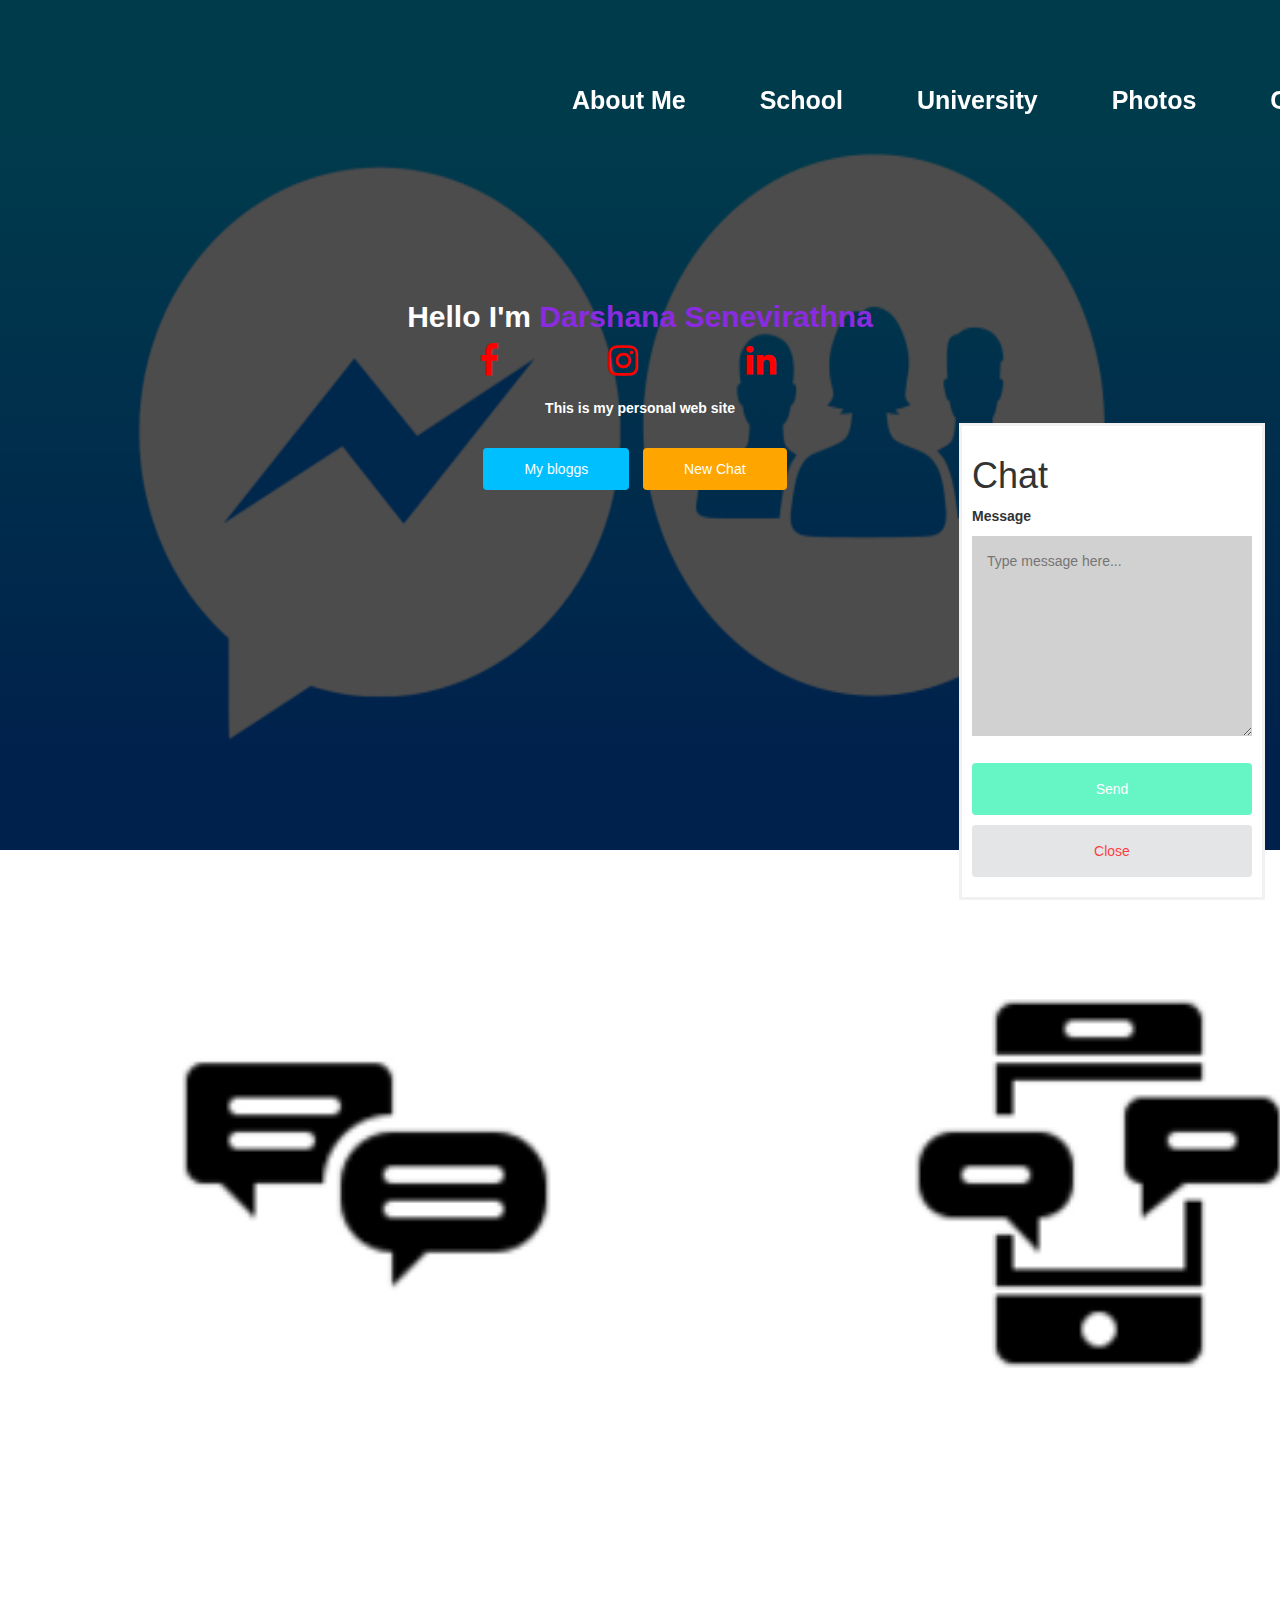
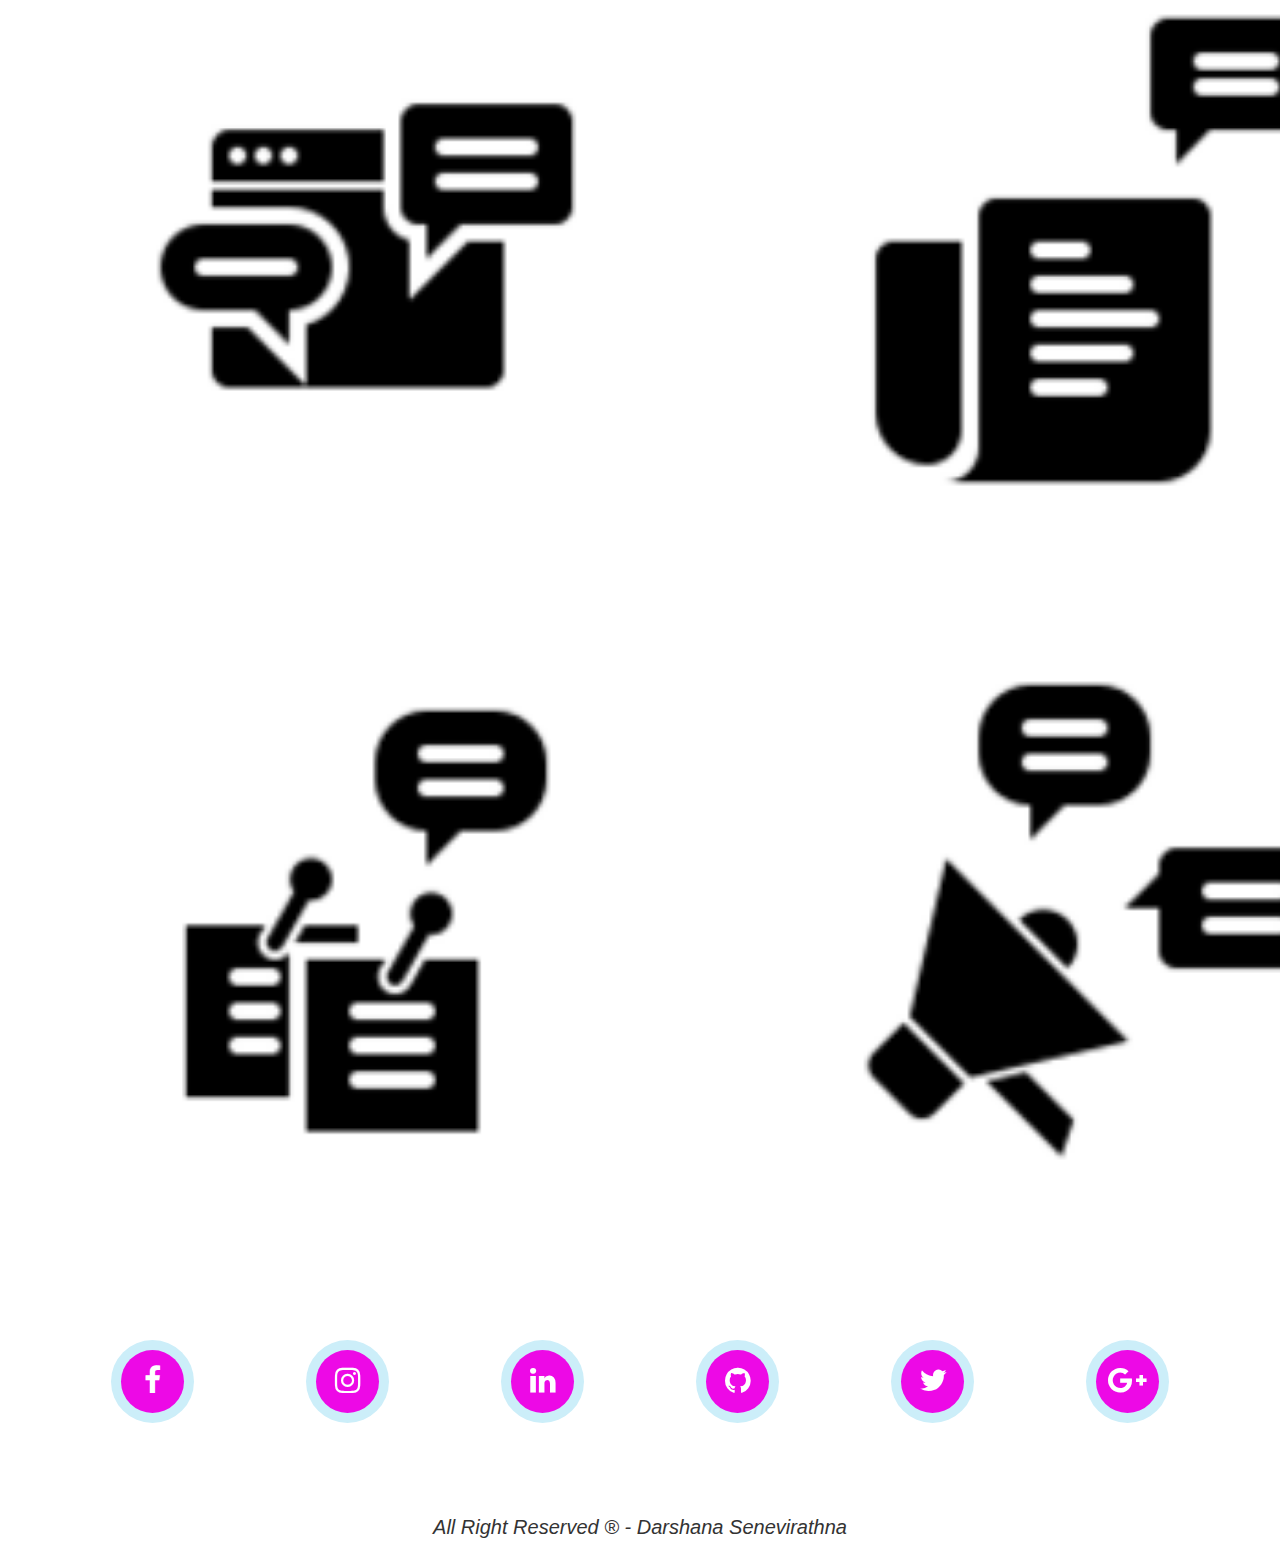
<file: my web site/chat.html>
<!DOCTYPE html>
<html lang="en">

<head>
    <meta charset="UTF-8">
    <meta name="viewport" content="width=device-width, initial-scale=1.0">
    <meta http-equiv="X-UA-Compatible" content="ie=edge">
    <link rel="stylesheet" href="css/style.css">
    <!-- <link rel="stylesheet" href="https://cdnjs.cloudflare.com/ajax/libs/font-awesome/5.10.2/css/brands.min.css" integrity="sha256-uDPmT0cBhgbD0vyb8hr076ZhG5XwUmJe/KCLiAvPyAo=" crossorigin="anonymous" /> -->
    <link rel="stylesheet" href="https://cdnjs.cloudflare.com/ajax/libs/font-awesome/4.7.0/css/font-awesome.min.css">

    <!-- Latest compiled and minified CSS -->
    <link rel="stylesheet" href="https://maxcdn.bootstrapcdn.com/bootstrap/3.4.0/css/bootstrap.min.css">

    <!-- jQuery library -->

    <script src="https://ajax.googleapis.com/ajax/libs/jquery/3.4.1/jquery.min.js"></script>

    <!-- Latest compiled JavaScript -->
    <script src="js/caroufredsel.js"></script>
    <script src="https://maxcdn.bootstrapcdn.com/bootstrap/3.4.0/js/bootstrap.min.js"></script>
    <title>Chat</title>
</head>

<body>

    <header>
        <div class="container">
            <div class="row">
                <a href="" class="logo"><img src="images/newlogo.png" alt=""></a>
                <nav>
                    <ul>
                        <li><a href="index.html">About Me</a> </li>
                        <li><a href="school.html">School</a> </li>
                        <li><a href="university.html">University</a> </li>
                        <li><a href="gallery.html">Photos</a> </li>

                        <li><a href="contacts.html">Contact Me</a> </li>
                    </ul>
                </nav>
            </div>
        </div>
    </header>

    <section class="slider">
        <ul class="slider-carousel" id="slider-carousel">
            <li class="mimg1">
                <h2>Hello I'm <span> Darshana Senevirathna</span></h2>
                <a href="https://www.facebook.com/brayan.senevirathna"><i class="fa fa-facebook"></i></a>
                <a href="https://www.instagram.com/brayan_senevirathna/?hl=en"><i class="fa fa-instagram"></a></i>
                <a href="https://www.linkedin.com/in/darshana-senevirathna-44a2a215b/"><i
                        class="fa fa-linkedin"></a></i>
                <p><br>
                    This is my personal web site
                </p><br>
                <a href="https://www.blogger.com/profile/05845219581681550666" class="btn btn-half">My bloggs</a>
                <a href="chat.html" class="btn btn-full">New Chat</a>

            </li>
            <li class="mimg2">
                <h2>Hello I'm <span> Darshana Senevirathna</span></h2>
                <a href="https://www.facebook.com/brayan.senevirathna"><i class="fa fa-facebook"></a></i>
                <a href="https://www.instagram.com/brayan_senevirathna/?hl=en"><i class="fa fa-instagram"></a></i>
                <a href="https://www.linkedin.com/in/darshana-senevirathna-44a2a215b/"><i
                        class="fa fa-linkedin"></a></i>
                <p><br>
                    This is my personal web site
                </p><br>
                <a href="https://www.blogger.com/profile/05845219581681550666" class="btn btn-half">My bloggs</a>
                <a href="chat.html" class="btn btn-full">New Chat</a>

            </li>
            <li class="mimg3">
                <h2>Hello I'm <span> Darshana Senevirathna</span></h2>
                <a href="https://www.facebook.com/brayan.senevirathna"><i class="fa fa-facebook"></a></i>
                <a href="https://www.instagram.com/brayan_senevirathna/?hl=en"><i class="fa fa-instagram"></a></i>
                <a href="https://www.linkedin.com/in/darshana-senevirathna-44a2a215b/"><i
                        class="fa fa-linkedin"></a></i>
                <p><br>
                    This is my personal web site
                </p><br>
                <a href="https://www.blogger.com/profile/05845219581681550666" class="btn btn-half">My bloggs</a>
                <a href="chat.html" class="btn btn-full">New Chat</a>

            </li>
        </ul>
    </section>

    <section class="ccontainer">
        <!-- <h2>Popup chat window</h2> -->

        <button class="open-button" onclick="openform()">Chat</button>

        <div class="chat-popup" id="myform">
            <form action="" class="form-container">
                <h1>Chat</h1>
                <label for="msg"><b>Message</b></label>
                <textarea name="msg" placeholder="Type message here..." required></textarea>
                <button class="btn" type="submit">Send</button>
                <button class="btn cancel" type="button" onclick="closeform()">Close</button>
            </form>
        </div>

    </section>

    <script>

        function openform() {
            document.getElementById('myform').style.display = "block";
        }

        function closeform() {
            document.getElementById('myform').style.display = "none";
        }

    </script>

    <section class="social-media-links">
        <div class="container">
            <div class="row">
                <div class="col-sm-2">
                    <a href="https://www.facebook.com/brayan.senevirathna"><i class="fa fa-facebook"></i></a>
                </div>
                <div class="col-sm-2">
                    <a href="https://www.instagram.com/brayan_senevirathna/?hl=en"><i class="fa fa-instagram"></i></a>
                </div>
                <div class="col-sm-2">
                    <a href="https://www.linkedin.com/in/darshana-senevirathna-44a2a215b/"><i class="fa fa-linkedin"></i></a>
                </div>
                <div class="col-sm-2">
                    <a href="https://github.com/Darshana97"><i class="fa fa-github"></i></a>
                </div>
                <div class="col-sm-2">
                    <a href=""><i class="fa fa-twitter"></i></a>
                </div>
                <div class="col-sm-2">
                    <a href=""><i class="fa fa-google-plus"></i></a>
                </div>
            </div>
        </div>
    </section>

    <footer class="footer">
        <em>All Right Reserved &reg - Darshana Senevirathna</em>
    </footer>


    <script src="js/main.js"></script>

</body>

</html>
</file>
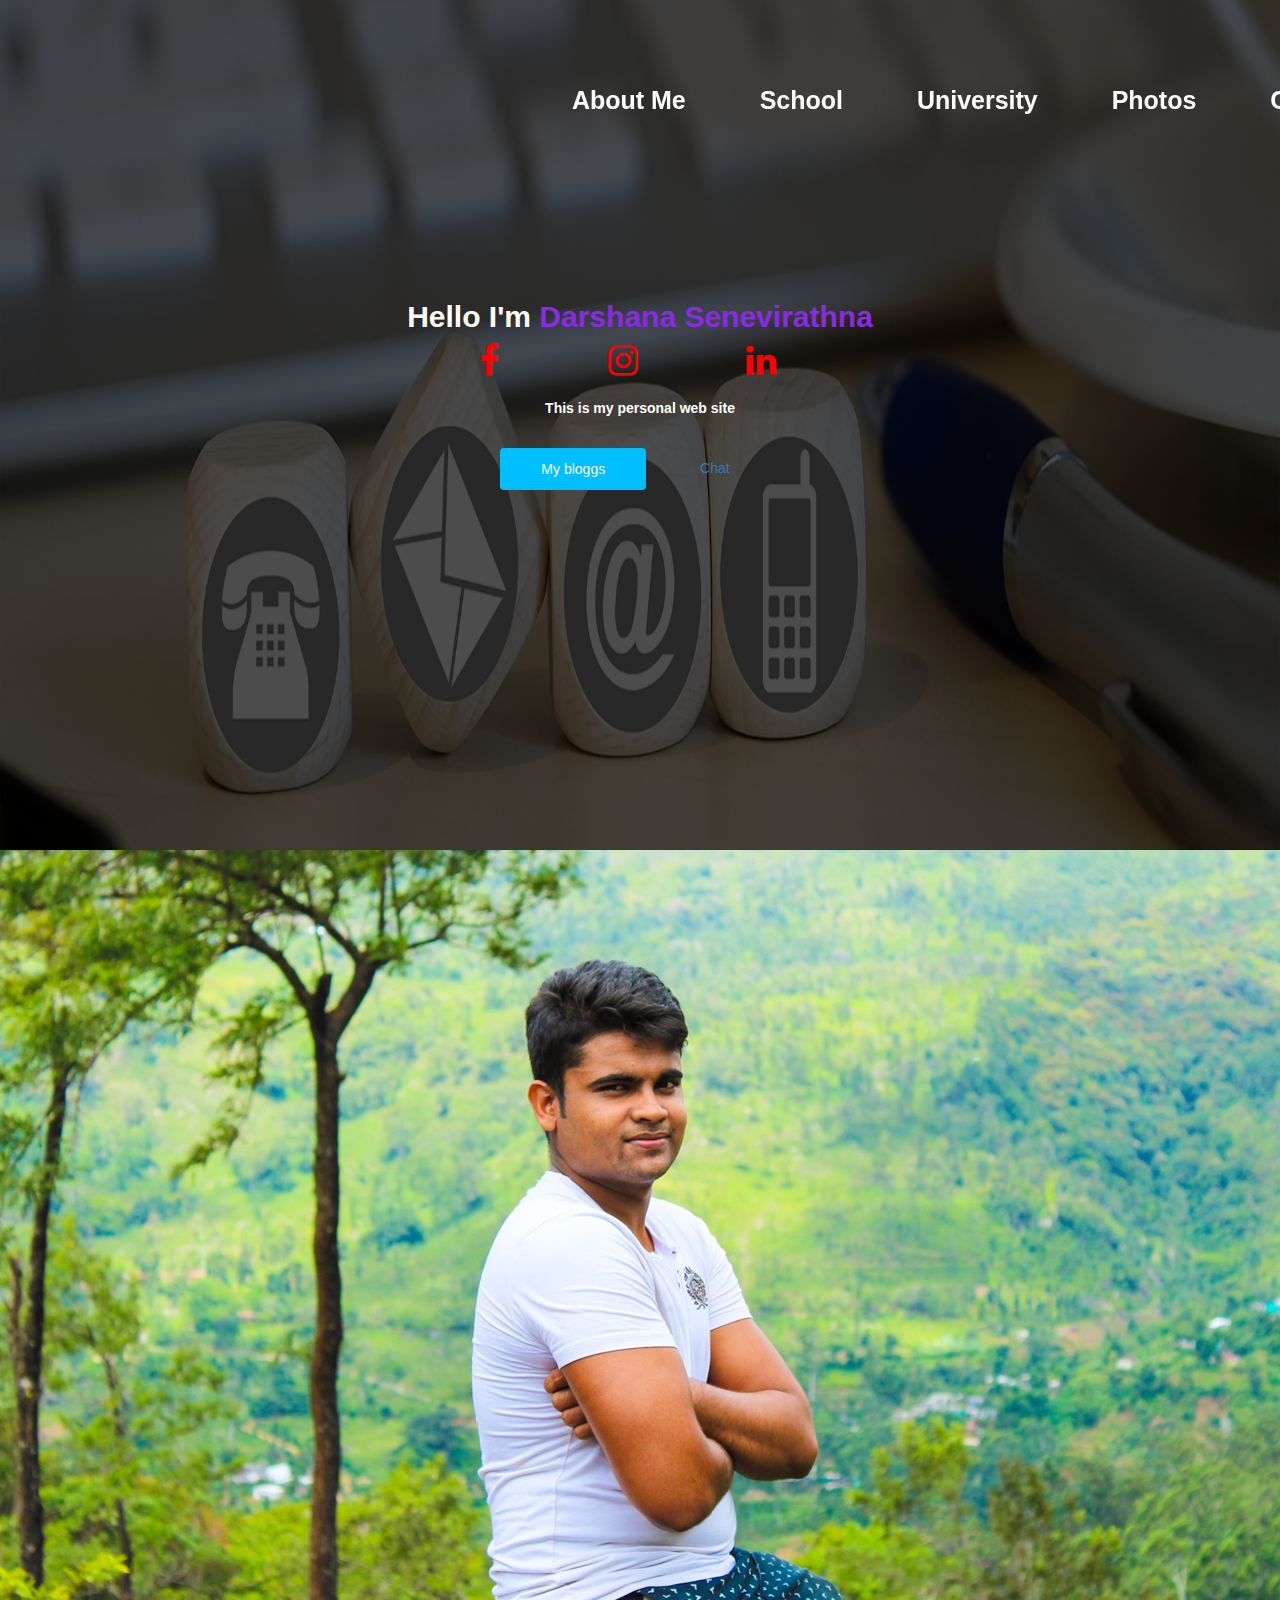
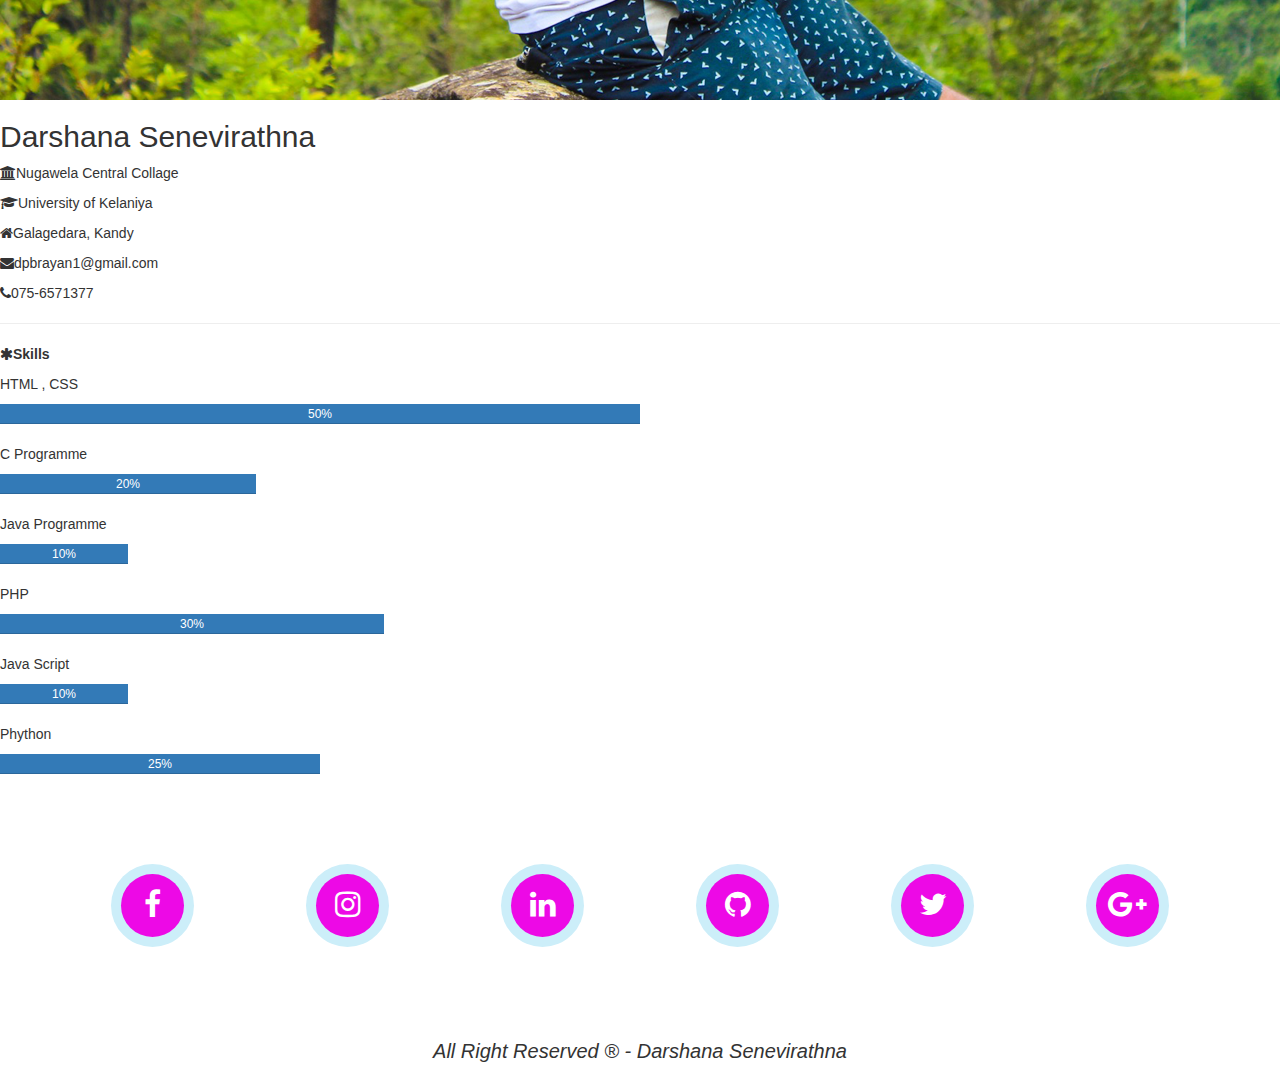
<file: my web site/contacts.html>
<!DOCTYPE html>
<html lang="en">

<head>
    <meta charset="UTF-8">
    <meta name="viewport" content="width=device-width, initial-scale=1.0">
    <meta http-equiv="X-UA-Compatible" content="ie=edge">
    <link rel="stylesheet" href="css/style.css">
    <link rel="stylesheet" href="https://cdnjs.cloudflare.com/ajax/libs/font-awesome/4.7.0/css/font-awesome.min.css">
    <link rel="stylesheet" href="https://stackpath.bootstrapcdn.com/font-awesome/4.7.0/css/font-awesome.min.css">

    <!-- Latest compiled and minified CSS -->
    <link rel="stylesheet" href="https://maxcdn.bootstrapcdn.com/bootstrap/3.4.0/css/bootstrap.min.css">

    <!-- jQuery library -->

    <script src="https://ajax.googleapis.com/ajax/libs/jquery/3.4.1/jquery.min.js"></script>

    <!-- Latest compiled JavaScript -->
    <script src="js/caroufredsel.js"></script>
    <script src="https://maxcdn.bootstrapcdn.com/bootstrap/3.4.0/js/bootstrap.min.js"></script>
    <title>Contact</title>
</head>

<body>

    <header>
        <div class="container">
            <div class="row">
                <a href="" class="logo"><img src="images/newlogo.png" alt=""></a>
                <nav>
                    <ul>
                        <li><a href="index.html">About Me</a> </li>
                        <li><a href="school.html">School</a> </li>
                        <li><a href="university.html">University</a> </li>
                        <li><a href="gallery.html">Photos</a> </li>

                        <li><a href="contacts.html">Contact Me</a> </li>
                    </ul>
                </nav>
            </div>
        </div>
    </header>

    <section class="slider">
        <ul class="slider-carousel" id="slider-carousel">
            <li class="cimg1">
                <h2>Hello I'm <span> Darshana Senevirathna</span></h2>
                <a href="https://www.facebook.com/brayan.senevirathna"><i class="fa fa-facebook"></i></a>
                <a href="https://www.instagram.com/brayan_senevirathna/?hl=en"><i class="fa fa-instagram"></a></i>
                <a href="https://www.linkedin.com/in/darshana-senevirathna-44a2a215b/"><i
                        class="fa fa-linkedin"></a></i>
                <p><br>
                    This is my personal web site
                </p><br>
                <a href="https://www.blogger.com/profile/05845219581681550666" class="btn btn-half">My bloggs</a>
                <a href="chat.html class=" btn btn-full>Chat</a>

            </li>
            <li class="cimg2">
                <h2>Hello I'm <span> Darshana Senevirathna</span></h2>
                <a href="https://www.facebook.com/brayan.senevirathna"><i class="fa fa-facebook"></a></i>
                <a href="https://www.instagram.com/brayan_senevirathna/?hl=en"><i class="fa fa-instagram"></a></i>
                <a href="https://www.linkedin.com/in/darshana-senevirathna-44a2a215b/"><i
                        class="fa fa-linkedin"></a></i>
                <p><br>
                    This is my personal web site
                </p><br>
                <a href="https://www.blogger.com/profile/05845219581681550666" class="btn btn-half">My bloggs</a>
                <a href="chat.html" class="btn btn-full">Chat</a>

            </li>
            <li class="cimg3">
                <h2>Hello I'm <span> Darshana Senevirathna</span></h2>
                <a href="https://www.facebook.com/brayan.senevirathna"><i class="fa fa-facebook"></a></i>
                <a href="https://www.instagram.com/brayan_senevirathna/?hl=en"><i class="fa fa-instagram"></a></i>
                <a href="https://www.linkedin.com/in/darshana-senevirathna-44a2a215b/"><i
                        class="fa fa-linkedin"></a></i>
                <p><br>
                    This is my personal web site
                </p><br>
                <a href="https://www.blogger.com/profile/05845219581681550666" class="btn btn-half">My bloggs</a>
                <a href="chat.html" class="btn btn-full">Chat</a>

            </li>
        </ul>
    </section>


    <div class="profile-card">
        <div class="image-container">
            <img src="images/pl4.png" style="width: 100%">
            <div class="title">
                <h2>Darshana Senevirathna</h2>
            </div>
        </div>
        <div class="main-container">

            <p><i class="fa fa-university info"></i>Nugawela Central Collage</p>
            <p><i class="fa fa-graduation-cap info"></i></i>University of Kelaniya</p>
            <p><i class="fa fa-home info"></i>Galagedara, Kandy</p>
            <p><i class="fa fa-envelope info"></i>dpbrayan1@gmail.com</p>
            <p><i class="fa fa-phone info"></i>075-6571377</p>

            <hr>

            <p><b><i class="fa fa-asterisk info"></i>Skills</b></p>
            <p>HTML , CSS</p>
            <div class="skill-bar">
                <div class="progress-bar" style="width: 50%">
                    50%
                </div>
            </div>

            <br><br>

            <p>C Programme</p>
            <div class="skill-bar">
                <div class="progress-bar" style="width: 20%">
                    20%
                </div>
            </div>

            <br><br>

            <p>Java Programme</p>
            <div class="skill-bar">
                <div class="progress-bar" style="width: 10%">
                    10%
                </div>
            </div>

            <br><br>

            <p>PHP</p>
            <div class="skill-bar">
                <div class="progress-bar" style="width: 30%">
                    30%
                </div>
            </div>

            <br><br>

            <p>Java Script</p>
            <div class="skill-bar">
                <div class="progress-bar" style="width: 10%">
                    10%
                </div>
            </div>

            <br><br>

            <p>Phython</p>
            <div class="skill-bar">
                <div class="progress-bar" style="width: 25%">
                    25%
                </div>
            </div>

            <br>

        </div>
    </div>



    <section class="social-media-links">
        <div class="container">
            <div class="row">
                <div class="col-sm-2">
                    <a href="https://www.facebook.com/brayan.senevirathna"><i class="fa fa-facebook"></i></a>
                </div>
                <div class="col-sm-2">
                    <a href="https://www.instagram.com/brayan_senevirathna/?hl=en"><i class="fa fa-instagram"></i></a>
                </div>
                <div class="col-sm-2">
                    <a href="https://www.linkedin.com/in/darshana-senevirathna-44a2a215b/"><i
                            class="fa fa-linkedin"></i></a>
                </div>
                <div class="col-sm-2">
                    <a href="https://github.com/Darshana97"><i class="fa fa-github"></i></a>
                </div>
                <div class="col-sm-2">
                    <a href="https://twitter.com/login"><i class="fa fa-twitter"></i></a>
                </div>
                <div class="col-sm-2">
                    <a href="https://aboutme.google.com/u/0/?referer=gplus"><i class="fa fa-google-plus"></i></a>
                </div>
            </div>
        </div>
    </section>

    <footer class="footer">
        <em>All Right Reserved &reg - Darshana Senevirathna</em>
    </footer>


    <script src="js/main.js"></script>

</body>

</html>
</file>
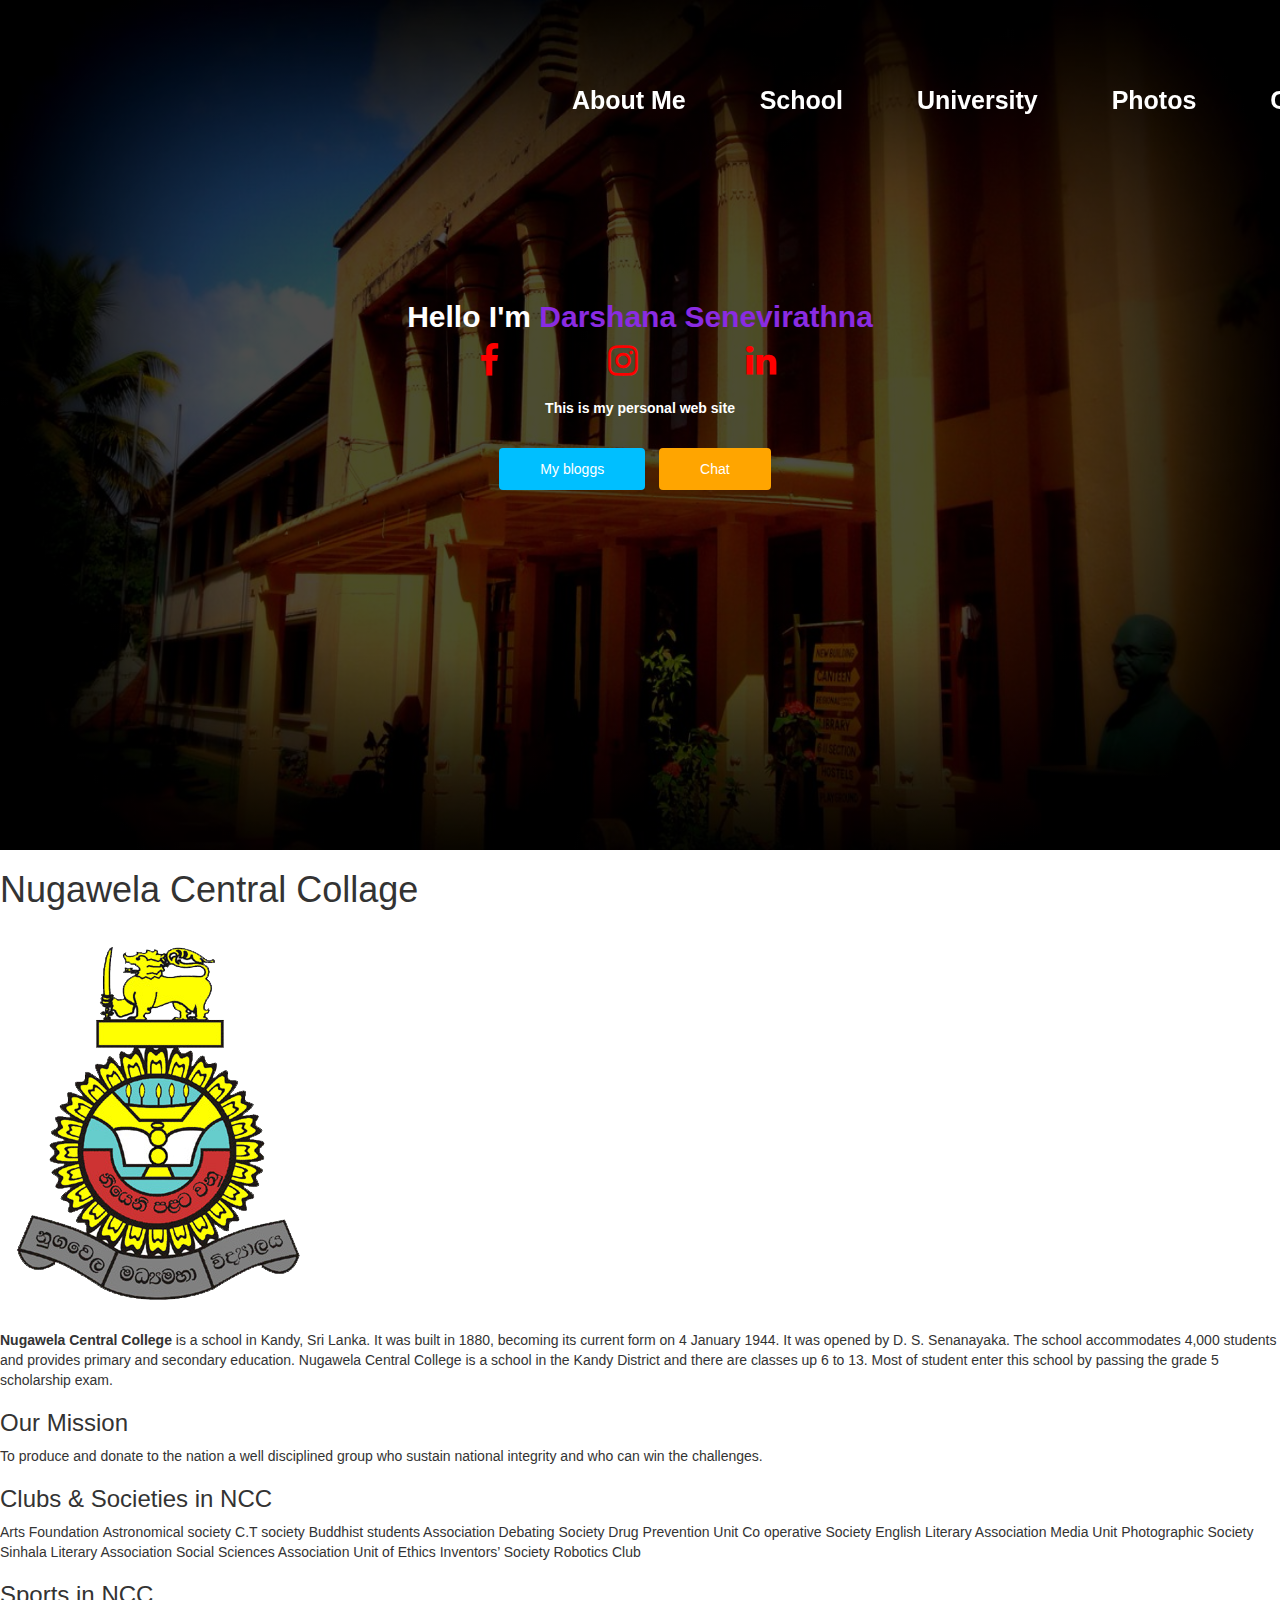
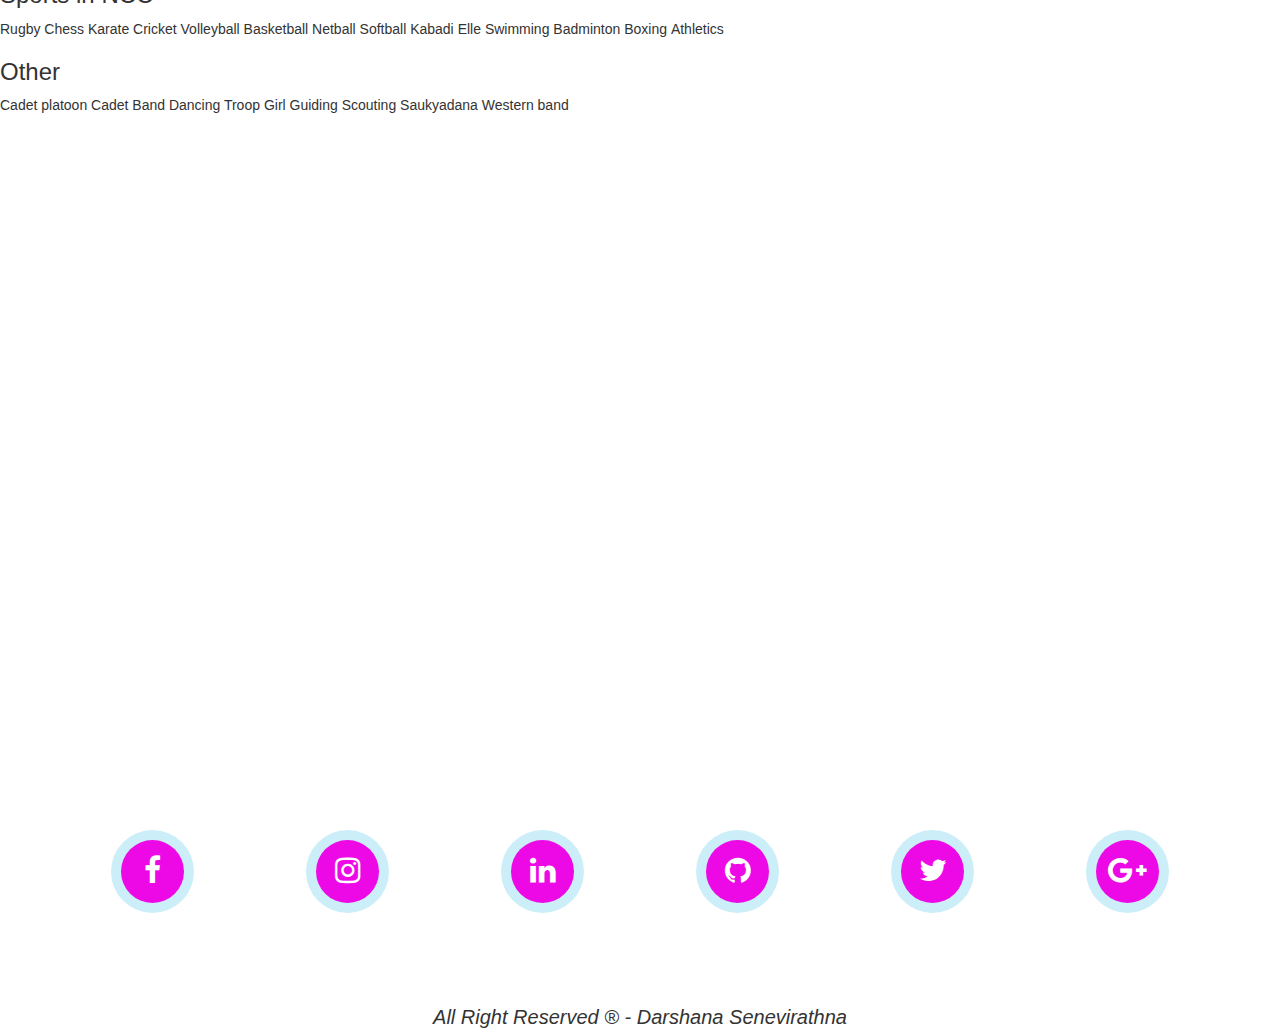
<file: my web site/school.html>
<!DOCTYPE html>
<html lang="en">

<head>
    <meta charset="UTF-8">
    <meta name="viewport" content="width=device-width, initial-scale=1.0">
    <meta http-equiv="X-UA-Compatible" content="ie=edge">
    <link rel="stylesheet" href="css/style.css">
    <link rel="stylesheet" href="https://cdnjs.cloudflare.com/ajax/libs/font-awesome/4.7.0/css/font-awesome.min.css">

    <!-- Latest compiled and minified CSS -->
    <link rel="stylesheet" href="https://maxcdn.bootstrapcdn.com/bootstrap/3.4.0/css/bootstrap.min.css">

    <!-- jQuery library -->

    <script src="https://ajax.googleapis.com/ajax/libs/jquery/3.4.1/jquery.min.js"></script>

    <!-- Latest compiled JavaScript -->
    <script src="js/caroufredsel.js"></script>
    <script src="https://maxcdn.bootstrapcdn.com/bootstrap/3.4.0/js/bootstrap.min.js"></script>
    <title>school</title>
</head>

<body>

    <header>
        <div class="container">
            <div class="row">
                <a href="" class="logo"><img src="images/newlogo.png" alt=""></a>
                <nav>
                    <ul>
                        <li><a href="index.html">About Me</a> </li>
                        <li><a href="school.html">School</a> </li>
                        <li><a href="university.html">University</a> </li>
                        <li><a href="gallery.html">Photos</a> </li>

                        <li><a href="contacts.html">Contact Me</a> </li>
                    </ul>
                </nav>
            </div>
        </div>
    </header>

    <section class="slider">
        <ul class="slider-carousel" id="slider-carousel">
            <li class="simg1">
                <h2>Hello I'm <span> Darshana Senevirathna</span></h2>
                <a href="https://www.facebook.com/brayan.senevirathna"><i class="fa fa-facebook"></i></a>
                <a href="https://www.instagram.com/brayan_senevirathna/?hl=en"><i class="fa fa-instagram"></a></i>
                <a href=""><i class="fa fa-linkedin"></a></i>
                <p><br>
                    This is my personal web site
                </p><br>
                <a href="https://www.blogger.com/profile/05845219581681550666" class="btn btn-half">My bloggs</a>
                <a href="" class="btn btn-full">Chat</a>

            </li>
            <li class="simg2">
                <h2>Hello I'm <span> Darshana Senevirathna</span></h2>
                <a href="https://www.facebook.com/brayan.senevirathna"><i class="fa fa-facebook"></a></i>
                <a href="https://www.instagram.com/brayan_senevirathna/?hl=en"><i class="fa fa-instagram"></a></i>
                <a href=""><i class="fa fa-linkedin"></a></i>
                <p><br>
                    This is my personal web site
                </p><br>
                <a href="https://www.blogger.com/profile/05845219581681550666" class="btn btn-half">My bloggs</a>
                <a href="" class="btn btn-full">Chat</a>

            </li>
            <li class="simg3">
                <h2>Hello I'm <span> Darshana Senevirathna</span></h2>
                <a href="https://www.facebook.com/brayan.senevirathna"><i class="fa fa-facebook"></a></i>
                <a href="https://www.instagram.com/brayan_senevirathna/?hl=en"><i class="fa fa-instagram"></a></i>
                <a href=""><i class="fa fa-linkedin"></a></i>
                <p><br>
                    This is my personal web site
                </p><br>
                <a href="https://www.blogger.com/profile/05845219581681550666" class="btn btn-half">My bloggs</a>
                <a href="" class="btn btn-full">Chat</a>

            </li>
        </ul>
    </section>

    <div class="scl-container">
        <h1>Nugawela Central Collage</h1>
        <img src="images/logonew.png">

        <div class="details">
            <p>
                <b> Nugawela Central College</b> is a school in Kandy, Sri Lanka. It was built in 1880, becoming its
                current
                form on 4 January 1944. It was opened by D. S. Senanayaka. The school accommodates 4,000 students and
                provides primary and secondary education. Nugawela Central College is a school in the Kandy District and
                there are classes up 6 to 13. Most of student enter this school by passing the grade 5 scholarship exam.
            </p>
        </div>

        <div class="mission">
            <h3>Our Mission</h3>
            <p> To produce and donate to the nation a well disciplined group who sustain national integrity and who can
                win
                the challenges.</p>
        </div>

        <div class="clubs">
            <h3>Clubs & Societies in NCC</h3>
            <ul>
                <li>Arts Foundation</li>
                <li>Astronomical society</li>
                <li>C.T society</li>
                <li>Buddhist students Association</li>
                <li>Debating Society</li>
                <li>Drug Prevention Unit</li>
                <li>Co operative Society</li>
                <li>English Literary Association</li>
                <li>Media Unit</li>
                <li>Photographic Society</li>
                <li>Sinhala Literary Association</li>
                <li>Social Sciences Association</li>
                <li>Unit of Ethics</li>
                <li>Inventors’ Society</li>
                <li>Robotics Club</li>
            </ul>
        </div>

        <div class="sports">
            <h3>Sports in NCC</h3>
            <ul>
                <li>Rugby</li>
                <li>Chess</li>
                <li>Karate</li>
                <li>Cricket</li>
                <li>Volleyball</li>
                <li>Basketball</li>
                <li>Netball</li>
                <li>Softball</li>
                <li>Kabadi</li>
                <li>Elle</li>
                <li>Swimming</li>
                <li>Badminton</li>
                <li>Boxing</li>
                <li>Athletics</li>
            </ul>
        </div>

        <div class="other">
            <h3>Other</h3>
            <ul>
                <li>Cadet platoon</li>
                <li>Cadet Band</li>
                <li>Dancing Troop</li>
                <li>Girl Guiding</li>
                <li>Scouting</li>
                <li>Saukyadana</li>
                <li>Western band</li>
            </ul>
        </div>


    </div>

    <p class="map"> <iframe
            src="https://www.google.com/maps/embed?pb=!1m18!1m12!1m3!1d3957.244512859263!2d80.58282851533978!3d7.326410515339418!2m3!1f0!2f0!3f0!3m2!1i1024!2i768!4f13.1!3m3!1m2!1s0x3ae369cdaf0b4c15%3A0x7815d155d2227183!2sNugawela%20Central%20College!5e0!3m2!1sen!2slk!4v1569517795667!5m2!1sen!2slk"
            width="800" height="600" frameborder="0" style="border:0;" allowfullscreen=""></iframe>
    </p>

    <section class="social-media-links">
        <div class="container">
            <div class="row">
                <div class="col-sm-2">
                    <a href="https://www.facebook.com/brayan.senevirathna"><i class="fa fa-facebook"></i></a>
                </div>
                <div class="col-sm-2">
                    <a href="https://www.instagram.com/brayan_senevirathna/?hl=en"><i class="fa fa-instagram"></i></a>
                </div>
                <div class="col-sm-2">
                    <a href="https://www.linkedin.com/in/darshana-senevirathna-44a2a215b/"><i
                            class="fa fa-linkedin"></i></a>
                </div>
                <div class="col-sm-2">
                    <a href="https://github.com/Darshana97"><i class="fa fa-github"></i></a>
                </div>
                <div class="col-sm-2">
                    <a href="https://twitter.com/login"><i class="fa fa-twitter"></i></a>
                </div>
                <div class="col-sm-2">
                    <a href="https://aboutme.google.com/u/0/?referer=gplus"><i class="fa fa-google-plus"></i></a>
                </div>
            </div>
        </div>
    </section>

    <footer class="footer">
        <em>All Right Reserved &reg - Darshana Senevirathna</em>
    </footer>


    <script src="js/main.js"></script>

</body>

</html>
</file>
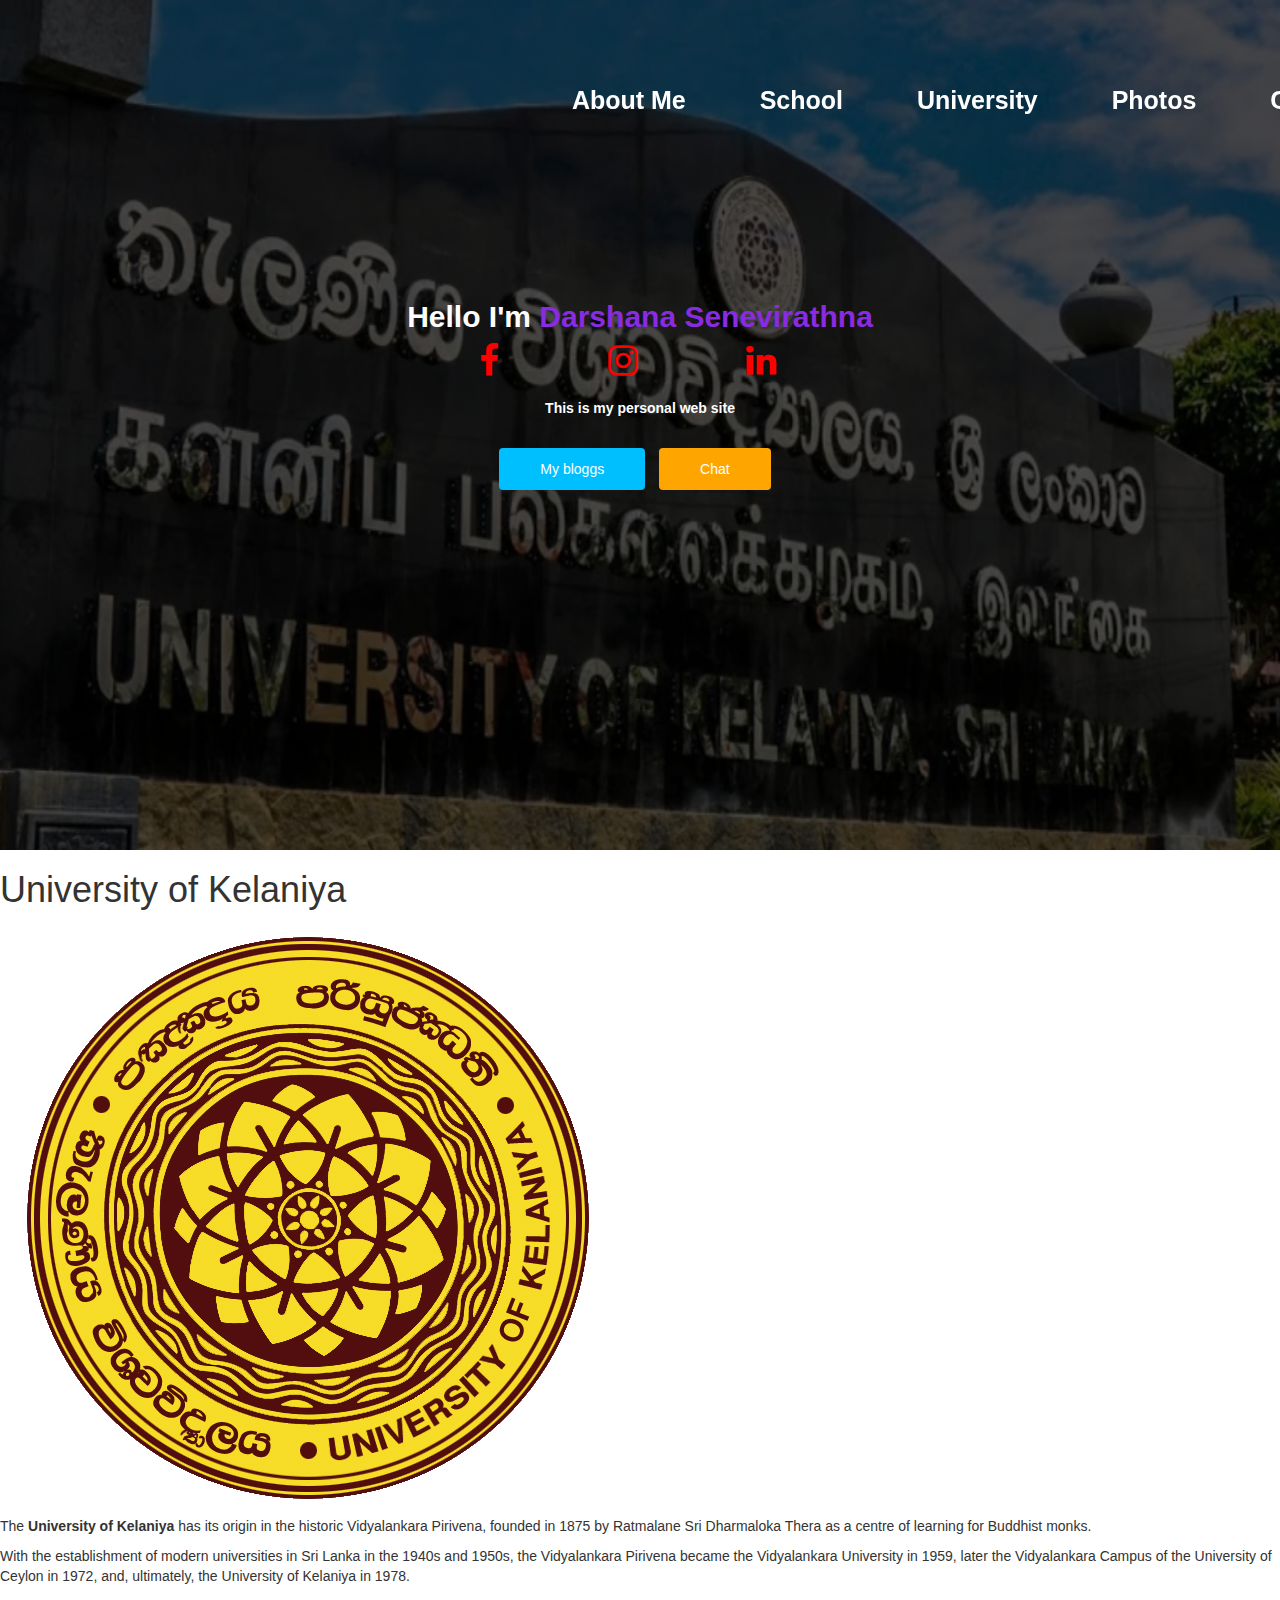
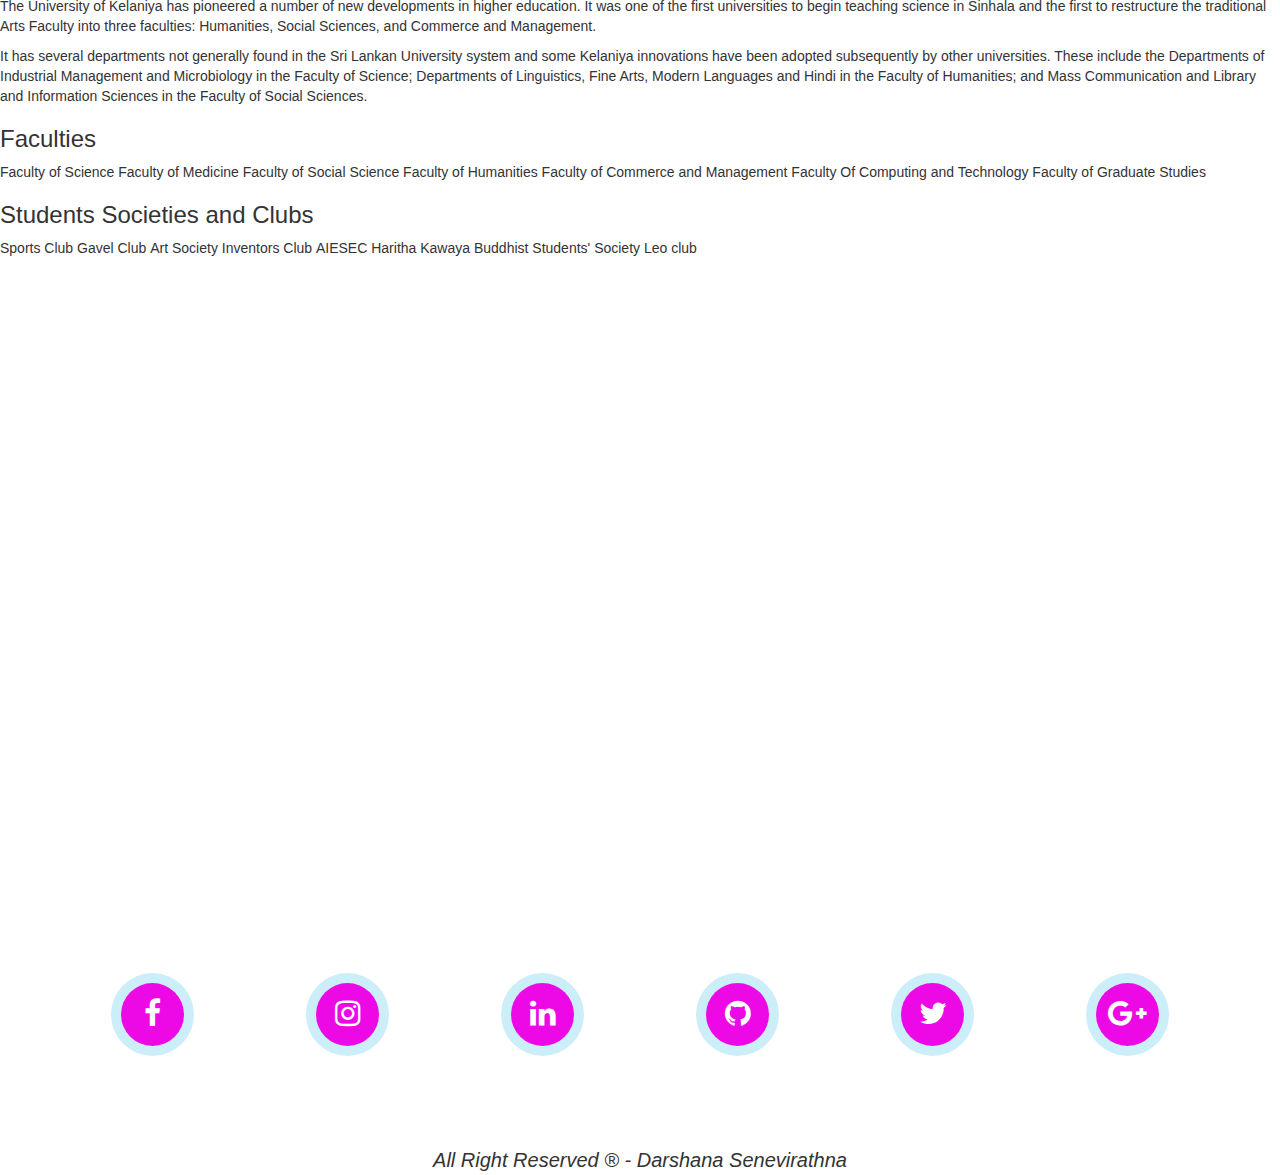
<file: my web site/university.html>
<!DOCTYPE html>
<html lang="en">

<head>
    <meta charset="UTF-8">
    <meta name="viewport" content="width=device-width, initial-scale=1.0">
    <meta http-equiv="X-UA-Compatible" content="ie=edge">
    <link rel="stylesheet" href="css/style.css">
    <link rel="stylesheet" href="https://cdnjs.cloudflare.com/ajax/libs/font-awesome/4.7.0/css/font-awesome.min.css">

    <!-- Latest compiled and minified CSS -->
    <link rel="stylesheet" href="https://maxcdn.bootstrapcdn.com/bootstrap/3.4.0/css/bootstrap.min.css">

    <!-- jQuery library -->

    <script src="https://ajax.googleapis.com/ajax/libs/jquery/3.4.1/jquery.min.js"></script>

    <!-- Latest compiled JavaScript -->
    <script src="js/caroufredsel.js"></script>
    <script src="https://maxcdn.bootstrapcdn.com/bootstrap/3.4.0/js/bootstrap.min.js"></script>
    <title>university</title>
</head>

<body>

    <header>
        <div class="container">
            <div class="row">
                <a href="" class="logo"><img src="images/newlogo.png" alt=""></a>
                <nav>
                    <ul>
                        <li><a href="index.html">About Me</a> </li>
                        <li><a href="school.html">School</a> </li>
                        <li><a href="university.html">University</a> </li>
                        <li><a href="gallery.html">Photos</a> </li>

                        <li><a href="contacts.html">Contact Me</a> </li>
                    </ul>
                </nav>
            </div>
        </div>
    </header>

    <section class="slider">
        <ul class="slider-carousel" id="slider-carousel">
            <li class="uimg1">
                <h2>Hello I'm <span> Darshana Senevirathna</span></h2>
                <a href=""><i class="fa fa-facebook"></i></a>
                <a href=""><i class="fa fa-instagram"></a></i>
                <a href=""><i class="fa fa-linkedin"></a></i>
                <p><br>
                    This is my personal web site
                </p><br>
                <a href="https://www.blogger.com/profile/05845219581681550666" class="btn btn-half">My bloggs</a>
                <a href="" class="btn btn-full">Chat</a>

            </li>
            <li class="uimg2">
                <h2>Hello I'm <span> Darshana Senevirathna</span></h2>
                <a href=""><i class="fa fa-facebook"></a></i>
                <a href=""><i class="fa fa-instagram"></a></i>
                <a href=""><i class="fa fa-linkedin"></a></i>
                <p><br>
                    This is my personal web site
                </p><br>
                <a href="https://www.blogger.com/profile/05845219581681550666" class="btn btn-half">My bloggs</a>
                <a href="" class="btn btn-full">Chat</a>

            </li>
            <li class="uimg3">
                <h2>Hello I'm <span> Darshana Senevirathna</span></h2>
                <a href=""><i class="fa fa-facebook"></a></i>
                <a href=""><i class="fa fa-instagram"></a></i>
                <a href=""><i class="fa fa-linkedin"></a></i>
                <p><br>
                    This is my personal web site
                </p><br>
                <a href="https://www.blogger.com/profile/05845219581681550666" class="btn btn-half">My bloggs</a>
                <a href="" class="btn btn-full">Chat</a>

            </li>
        </ul>
    </section>

    <div class="uni-container">
        <h1>University of Kelaniya</h1>
        <img src="images/uni3.jpg" alt="">
        <div class="uni-details">
            <p>
                The <b> University of Kelaniya</b> has its origin in the historic Vidyalankara Pirivena, founded in 1875
                by
                Ratmalane Sri Dharmaloka Thera as a centre of learning for Buddhist monks.</p>

            <p> With the establishment of modern universities in Sri Lanka in the 1940s and 1950s, the Vidyalankara
                Pirivena became the Vidyalankara University in 1959, later the Vidyalankara Campus of the University of
                Ceylon in 1972, and, ultimately, the University of Kelaniya in 1978.</p>

            <p> The University of Kelaniya has pioneered a number of new developments in higher education. It was one of
                the first universities to begin teaching science in Sinhala and the first to restructure the traditional
                Arts Faculty into three faculties: Humanities, Social Sciences, and Commerce and Management.</p>

            <p> It has several departments not generally found in the Sri Lankan University system and some Kelaniya
                innovations have been adopted subsequently by other universities. These include the Departments of
                Industrial Management and Microbiology in the Faculty of Science; Departments of Linguistics, Fine Arts,
                Modern Languages and Hindi in the Faculty of Humanities; and Mass Communication and Library and
                Information Sciences in the Faculty of Social Sciences.</p>

        </div>

        <div class="faculties">
            <h3>Faculties</h3>
            <ul>
                <li>Faculty of Science</li>
                <li>Faculty of Medicine</li>
                <li>Faculty of Social Science</li>
                <li>Faculty of Humanities</li>
                <li>Faculty of Commerce and Management</li>
                <li>Faculty Of Computing and Technology</li>
                <li>Faculty of Graduate Studies</li>
            </ul>
        </div>

        <div class="uni-clubs">
            <h3>Students Societies and Clubs</h3>
            <ul>
                <li>Sports Club</li>
                <li>Gavel Club</li>
                <li>Art Society</li>
                <li>Inventors Club</li>
                <li>AIESEC</li>
                <li>Haritha Kawaya</li>
                <li>Buddhist Students' Society</li>
                <li>Leo club</li>
            </ul>
        </div>


    </div>

    <p class="map"> <iframe
            src="https://www.google.com/maps/embed?pb=!1m18!1m12!1m3!1d3960.2952167349526!2d79.91387131533946!3d6.974454419690017!2m3!1f0!2f0!3f0!3m2!1i1024!2i768!4f13.1!3m3!1m2!1s0x3ae258033380c747%3A0x12c707892cabde33!2sUniversity%20of%20Kelaniya%20(UoK)%20-%20Sri%20Lanka!5e0!3m2!1sen!2slk!4v1569517922469!5m2!1sen!2slk"
            width="800" height="600" frameborder="0" style="border:0;" allowfullscreen=""></iframe>
    </p>

    <section class="social-media-links">
        <div class="container">
            <div class="row">
                <div class="col-sm-2">
                    <a href="https://www.facebook.com/brayan.senevirathna"><i class="fa fa-facebook"></i></a>
                </div>
                <div class="col-sm-2">
                    <a href="https://www.instagram.com/brayan_senevirathna/?hl=en"><i class="fa fa-instagram"></i></a>
                </div>
                <div class="col-sm-2">
                    <a href="https://www.linkedin.com/in/darshana-senevirathna-44a2a215b/"><i
                            class="fa fa-linkedin"></i></a>
                </div>
                <div class="col-sm-2">
                    <a href="https://github.com/Darshana97"><i class="fa fa-github"></i></a>
                </div>
                <div class="col-sm-2">
                    <a href="https://twitter.com/login"><i class="fa fa-twitter"></i></a>
                </div>
                <div class="col-sm-2">
                    <a href="https://aboutme.google.com/u/0/?referer=gplus"><i class="fa fa-google-plus"></i></a>
                </div>
            </div>
        </div>
    </section>

    <footer class="footer">
        <em>All Right Reserved &reg - Darshana Senevirathna</em>
    </footer>


    <script src="js/main.js"></script>

</body>

</html>
</file>
<file: my web site/css/style.css>
*,html,body{
    padding: 0;
    margin: 0;
}

body{
    height: 2000px;
}

header{
    
    height: 200px;
    line-height: 200px;
    position: fixed;
    z-index: 1;
    width: 100%;
}

.secondary{
    /* background-color: rgb(53, 243, 243); */
    background-color:#5673f5;
    box-shadow: 0px 0px 17px 0px;
    transition: all 3s ease-in;
}

nav ul{
    list-style: none;
}

 ul li {
    display: inline-block;
}

header nav{
    float: right;
    margin-right: -250px;
}

.logo img{
    margin-left: -300px;

}

header nav ul li a{
    padding-right: 30px;
    font-weight: bold;
    color: white;
    font-size: 25px;
    margin-right: 40px;
    transition: all 0.5s ease-in;
}

header nav ul li a:hover{
    text-decoration: none;
    color: red;
}

.img1{
    background-image:linear-gradient(rgba(0,0,0,0.7),rgba(0,0,0,0.7)), url(..//images/slider1.JPG);
    background-size: 100% 100%;


}

.simg1{
    background-image:linear-gradient(rgba(0,0,0,0.7),rgba(0,0,0,0.7)), url(..//images/scl1.jpg);
    background-size: 100% 100%;


}

.uimg1{
    background-image:linear-gradient(rgba(0,0,0,0.7),rgba(0,0,0,0.7)), url(..//images/uni1.jpg);
    background-size: 100% 100%;


}

.cimg1{
    background-image:linear-gradient(rgba(0,0,0,0.7),rgba(0,0,0,0.7)), url(..//images/con1.jpg);
    background-size: 100% 100%;


}

.mimg1{
    background-image:linear-gradient(rgba(0,0,0,0.7),rgba(0,0,0,0.7)), url(..//images/chat3.png);
    background-size: 100% 100%;


}

.slider,.slider ul,.slider ul li{
    height: 850px;
    width: 100%;
    color: white;
    text-align: center;
}

.slider h2{
    font-weight: bold;
    margin-top: 300px;
}

.slider h2 span{
    color: blueviolet;
}

.slider a{
    padding: 10px 40px;
    margin-right: 10px;
    
}

.slider a.btn-half{
    background-color: deepskyblue;
    color: white;
    transition: 0.5s;
}

.slider a.btn-half:hover{
    background-color: dodgerblue;

}

.slider p{
    font-weight: bold;
    color: white;

}


.slider a.btn-full{
    background-color: orange;
    color: white;
    transition: 0.5s ease-in;
}

.slider a.btn-full:hover{
    background-color: #eb772f;
}


.img2{
    background-image:linear-gradient(rgba(0,0,0,0.7),rgba(0,0,0,0.7)), url(..//images/slider2.JPG);
    background-size: 100% 100%;


}

.simg2{
    background-image:linear-gradient(rgba(0,0,0,0.7),rgba(0,0,0,0.7)), url(..//images/scl6.jpg);
    background-size: 100% 100%;


}

.uimg2{
    background-image:linear-gradient(rgba(0,0,0,0.7),rgba(0,0,0,0.7)), url(..//images/uni2.jpg);
    background-size: 100% 100%;


}

.cimg2{
    background-image:linear-gradient(rgba(0,0,0,0.7),rgba(0,0,0,0.7)), url(..//images/con2.jpg);
    background-size: 100% 100%;


}

.mimg2{
    background-image:linear-gradient(rgba(0,0,0,0.7),rgba(0,0,0,0.7)), url(..//images/chat.png);
    background-size: 100% 100%;


}

.img3{
    background-image:linear-gradient(rgba(0,0,0,0.7),rgba(0,0,0,0.7)), url(..//images/slider3.JPG);
    background-size: 100% 100%;


}

.simg3{
    background-image:linear-gradient(rgba(0,0,0,0.7),rgba(0,0,0,0.7)), url(..//images/scl7.jpg);
    background-size: 100% 100%;


}

.uimg3{
    background-image:linear-gradient(rgba(0,0,0,0.7),rgba(0,0,0,0.7)), url(..//images/uni3.jpg);
    background-size: 100% 100%;


}

.cimg3{
    background-image:linear-gradient(rgba(0,0,0,0.7),rgba(0,0,0,0.7)), url(..//images/con3.png);
    background-size: 100% 100%;


}

.mimg3{
    background-image:linear-gradient(rgba(0,0,0,0.7),rgba(0,0,0,0.7)), url(..//images/chat2.jpg);
    background-size: 100% 100%;


}

.slider a i{
    font-size: 35px;
    margin-right: 15px;
    color: red;
}

.intro-area{
    position: relative;
    padding: 100px 0px;
    text-align: center;
}

.intro-area h2{
    color: #c334eb;
    font-weight: bold;
}

.sub-heading{
    position: relative;
    margin-bottom: 75px;
    
    font-weight: bold;
}

.sub-heading:before{
    content: "";
    position: absolute;
    top: 100%;
    left: 50%;
    margin-left: -3%;
    width: 6%;
    height: 3px;
    background-color: #47045c;
    z-index: 1;
    -webkit-transition: 0.3s ease; 
    -moz-transition: 0.3s ease;
    -ms-transition: 0.3s ease;
    -o-transition: 0.3s ease;
    transition: 0.3s ease;
}

.sub-heading:hover:before{
    width: 24%;
    margin-left: -12%;

}

.sub-heading:after{
    content: "";
    position: absolute;
    top: 100%;
    left: 50%;
    margin-left: -12%;
    width: 24%;
    height: 2px;
    background-color: #e1e1e1;
}

.sub-heading p {
    /* color: #818181; */
    color: #f50707;
    display: inline-block;
    padding: 0px 0px 20px;
    position: relative;
    line-height: 24px;
    letter-spacing: 0.025em;
    font-size: 18px;


}

.intro-block{
    position: relative;
    background: #f7f7f7;
    margin: 50px 0px 0px;
    text-align: center;
    padding: 70px 25px 40px;
}

.intro-block:hover, .intro-block.active{
    background: #0AABE1;
}

.intro-block:hover{
    transition: .6s ease;
    -webkit-transition: .6s ease;
    -moz-transition: .6s ease;
    -o-transition: .6s ease;
    -ms-transition: .6s ease;

    
}

.intro-block .intro-icon{
    position: absolute;
    top: -31px;
    left: 50%;
    margin-left: -31px;
}

.intro-block .fa{
    width: 63px;
    height: 63px;
    font-size: 30px;
    color: white;
    line-height: 2;
    background: deepskyblue;
    border-radius: 50%;
    box-shadow: 0px 0px 0px 10px #CCEEF9;
    
}

.intro-block:hover .fa, .intro-block.active .fa{
    background: white;
    color: deepskyblue;
    box-shadow: 0px 0px 0px 10px deepskyblue;
}

.intro-block h3{
    font-size: 18px;
    color: deepskyblue;
    font-weight: 700;
    text-transform: uppercase;
    margin-bottom: 15px;
}

.intro-block p{
    color: #505050;
}

.intro-block:hover h3, .intro-block:hover p{
    color: #f6f6f6;
}

.social-media-links{
    text-align: center;
    /* position: relative;
    background: #f7f7f7;
    margin: 50px 0px 0px;
    padding: 70px 25px 40px; */
    
}

/* .social-media-links:hover , .social-media-links.active{
    background: #0AABE1;
} */

/* .social-media-links:hover{
    transition: .6s ease;
    -webkit-transition: .6s ease;
    -moz-transition: .6s ease;
    -o-transition: .6s ease;
    -ms-transition: .6s ease;
} */

.social-media-links .fa{
    width: 63px;
    height: 63px;
    font-size: 30px;
    color: white;
    line-height: 2;
    background: #ed09e6;
    border-radius: 75%;
    box-shadow: 0px 0px 0px 10px #CCEEF9;
    margin-top: 100px;

}

/* .social-media-links:hover .fa, .social-media-links.active .fa{
    background: white;
    color: #ed09e6;
    box-shadow: 0px 0px 0px 10px deepskyblue;

} */
/* .social-media-links .fa{
    position: absolute;
    top: -31px;
    left: 50%;
    margin-left: -31px;
} */

.social-media-links .fa:hover{
    background: white;
    color: #ed09e6;
    box-shadow: 0px 0px 0px 10px #3efafa;
}

.footer{
    text-align: center;
    margin-top: 100px;
    font-size: 20px;
}

.ccontainer{
    padding-top: 2000px;
    /* height: 1000px; */
    width: 100%;
    background-image: url(..//images/msg2.png);
    background-size: cover;
}

.ccontainer h2{
    position: absolute;
    left: 50%;
    top: 25%;
    transform: translate(-50%);
    font-size: 50px;
    color: rgba(255, 255, 255, 1);
    font-family: Comic Sans MS;
}

.open-button{
    background-color: rgba(35, 32, 248, 0.8);
    color: #f0f7f7;
    font-weight: bold;
    padding: 16px 20px;
    border: none;
    cursor: pointer;
    opacity: 0.8;
    position: fixed;
    bottom: 23px;
    right: 28px;
    width: 280px;
}

.chat-popup{
    /* display: none; */
    position: fixed;
    bottom: 0;
    right: 15px;
    border: 3px solid #f1f1f1;
    z-index: 9;
}

.form-container{
    max-width: 300px;
    padding: 10px;
    background-color: white;
}

.form-container textarea{
    width: 100%;
    padding: 15px;
    margin: 5px 0 22px 0;
    border: none;
    background: #d1d1d1;
    min-height: 200px;
    color: rgb(64, 4, 70);
}

.form-container .btn{
    background-color: #41f5b9;
    color: white;
    padding: 16px 20px;
    border: none;
    cursor: pointer;
    width: 100%;
    margin-bottom: 10px;
    opacity: 0.8;
}

.form-container .cancel{
    background-color: #dedfe0;
    color: rgb(252, 13, 13);
}

.form-container .btn:hover , .open-button:hover{
    opacity: 2;
}

.ghed{
    text-align: center;
    color: #ffae34;
    font-weight: bold;
    
}

.gallery{
    text-align: center;
    
    margin: 10px 50px;
    margin-top: 50px;
}

.gallery img{
    width: 230px;
    padding: 5px;
    filter: grayscale(100%);
    transition: 1s;

}

.gallery img:hover{
    filter: grayscale(0);
    transform: scale(1.1);
}
</file>
